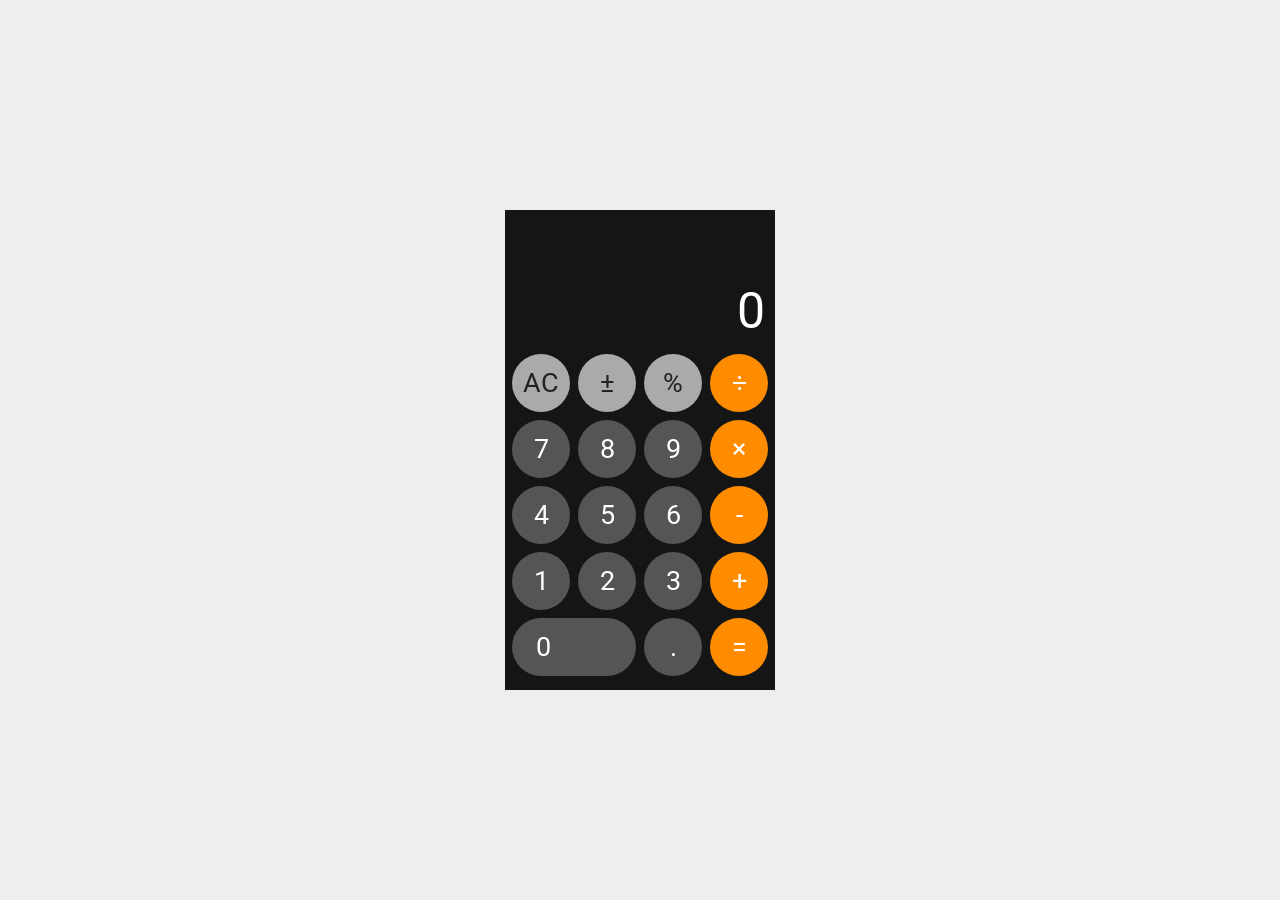
<file: index.html>
<!DOCTYPE html>
<html lang="zh-TW">

<head>
  <meta charset="UTF-8">
  <title>Calculator （IOS 11）</title>
  <meta name="viewport" content="width=device-width, initial-scale=1">
  
  <link rel='stylesheet' href='https://fonts.googleapis.com/css?family=Roboto:300'>
  <link rel="stylesheet" href="css/style.css">

  <!-- Global site tag (gtag.js) - Google Analytics -->
  <script async src="js/g.js"></script>
  <script>
    window.dataLayer = window.dataLayer || [];
    function gtag(){dataLayer.push(arguments);}
    gtag('js', new Date());
    gtag('config', 'UA-130590667-1');
  </script>
  
</head>

<body>
  
<div id="IphoneScreen">
  <div id="Calculator">
    <div class="ScreenTotal"></div>
    <ul>
      <li class="misc-btn AC">AC</li>
      <li class="misc-btn PlusMinus">±</li>
      <li class="misc-btn Percentage">%</li>
      <li class="Operator-btn">÷</li>
    </ul>
    <ul>
      <li class="Number-btn">7</li>
      <li class="Number-btn">8</li>
      <li class="Number-btn">9</li>
      <li class="Operator-btn">×</li>
    </ul>
    <ul>
      <li class="Number-btn">4</li>
      <li class="Number-btn">5</li>
      <li class="Number-btn">6</li>
      <li class="Operator-btn">-</li>
    </ul>
    <ul>
      <li class="Number-btn">1</li>
      <li class="Number-btn">2</li>
      <li class="Number-btn">3</li>
      <li class="Operator-btn Add">+</li>
    </ul>
    <ul>
      <li class="Number-btn zero">0</li>
      <li class="Number-btn">.</li>
      <li class="equal">=</li>
    </ul>
  </div>
</div>
  
  <script src='https://cdnjs.cloudflare.com/ajax/libs/jquery/3.3.1/jquery.min.js'></script>
  <script  src="js/index.js"></script>

</body>

</html>
</file>
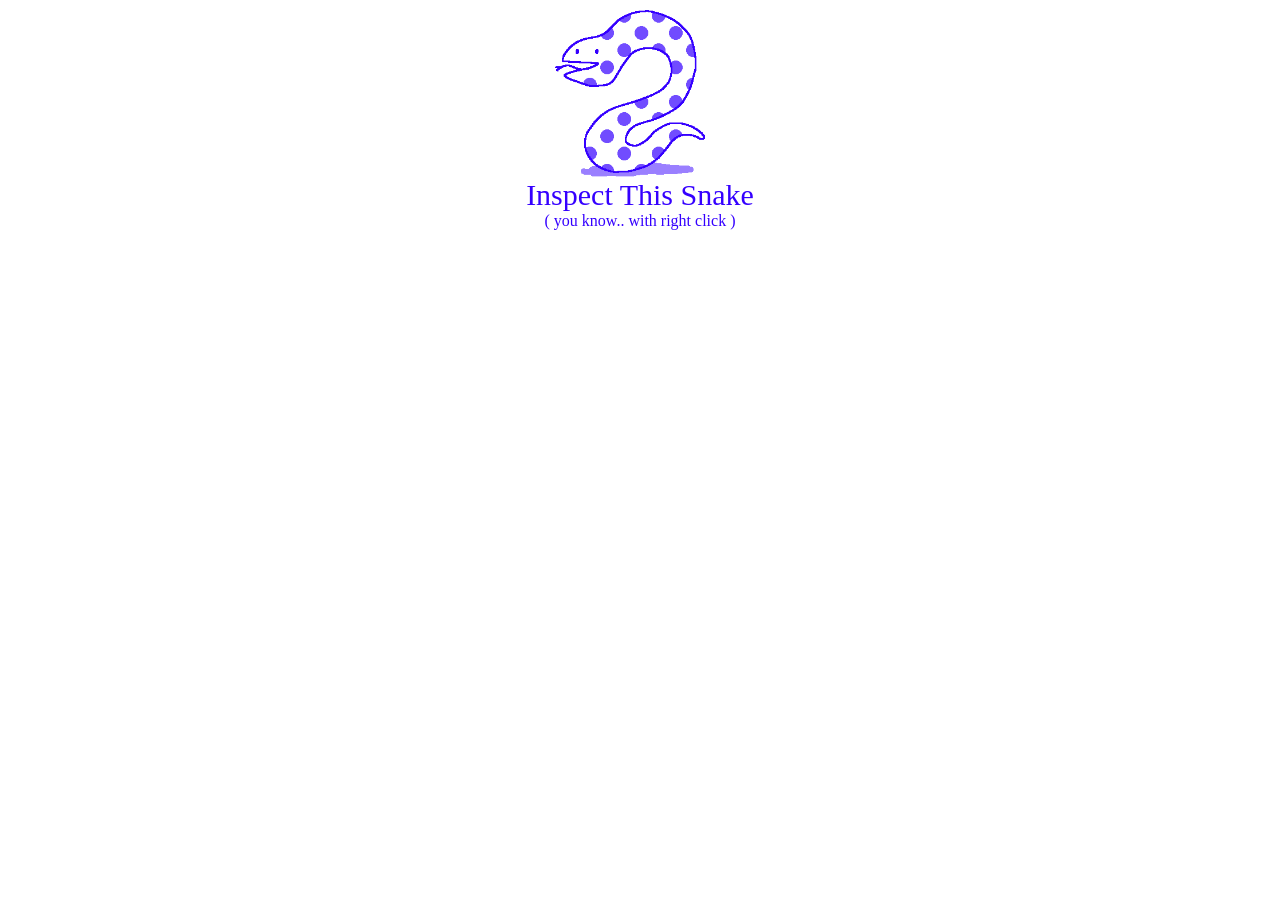
<file: snake/snake.html>
<html>
    <head>
        <meta charset="utf-8">
        <title>Inspect This Snake</title>
        
        <style>
            body {
                color: #3500ff;
                text-align: center;
                overflow: hidden;
                margin: 0px;
                margin-top: 8px;
                font-size: 16px;
            }
            h1 {
                font-size: 30px;
                font-weight: normal;
                margin: 0;
                padding: 0;
            }
            h2 {
                font-size: 16px;
                font-weight: normal;
                margin: 0;
                padding: 0;
            }
            div:first-of-type {
                display: inline-block;
                margin-left: -20px;
                width: 150px;
                height: 170px;
                background-image: url('snake.gif');
                background-position: center;
                background-repeat: no-repeat;
                background-size: 150px;
            }
            a {
                color: #3500ff;
            }
            #twitter-button {
                display: inline-block;
                position: absolute;
                bottom: 6;
                left: 6;
            }
        </style>
        <script>
            const gameWidth = 15;
            const gameHeight = 13;
            const introAttributeNames = 'clicksnake'.split('');
            const gameAttributeNames = 'playsnakegame'.split('');

            let firstElement;
            const divs = [];
            let mode = 'intro';
            let snake = [];
            let map = {};
            let direction;
            let newDirection;
            let score;
            let highScore = 0;

            let lastMove = Date.now();
            let gameOverTime;
            let flipFlop = 0;

            function wait(milliseconds) {
                return new Promise((resolve, reject) => {
                    setTimeout(resolve, milliseconds);
                });
            }

            function calculateDistance(xa, ya, xb, yb) {
                let a = xa - xb;
                let b = ya - yb;

                return Math.sqrt(a*a + b*b);
            }

            async function startGame() {
                mode = 'setup';
                const midY = Math.floor(gameHeight / 2);
                snake = [];
                direction = 0;
                newDirection = null;
                score = 0;

                try {
                    let newHighScore = parseInt(localStorage.getItem('snake-high-score')) || 0;
                    if (newHighScore > highScore) {
                        highScore = newHighScore;
                    }
                }
                catch (error) {
                }

                do {
                    let div = divs.pop();
                    await wait(50);
                    div.parentElement.removeChild(div);
                }
                while (divs.length > 1);

                divs[0].removeAttribute(introAttributeNames[0]);
                mode = 'game';

                while (divs.length < gameHeight+1) {
                    await wait(50);
                    div = document.createElement('div');
                    document.body.insertBefore(div, firstElement);
                    divs.push(div);
                }

                for (let x = 0; x < gameWidth; x ++) {
                    for (let y = 0; y < gameHeight; y ++) {
                        map[x+','+y] = 0;
                    }
                }

                for (let i = 0; i < 4; i ++) {
                    map[i+','+midY] = 1;
                    snake.unshift({x: i, y: midY});
                }

                addApple();
            }

            function addApple() {
                let x;
                let y;

                do {
                    x = Math.floor(Math.random() * gameWidth);
                    y = Math.floor(Math.random() * gameHeight);
                }
                while (map[x+','+y] != 0);

                map[x+','+y] = 2;
            }

            function gameMove() {
                const head = snake[0];
                if (!head) {
                    return;
                }

                const newHead = {x: head.x, y: head.y};

                if (newDirection != null) {
                    if (newDirection == 0 && direction != 2) {
                        direction = 0;
                    }
                    else if (newDirection == 1 && direction != 3) {
                        direction = 1;
                    }
                    else if (newDirection == 2 && direction != 0) {
                        direction = 2;
                    }
                    else if (newDirection == 3 && direction != 1) {
                        direction = 3;
                    }

                    newDirection = null;
                }

                if (direction == 0) { // right
                    newHead.x ++;
                }
                else if (direction == 1) { // down
                    newHead.y ++;
                }
                else if (direction == 2) { // left
                    newHead.x --;
                }
                else if (direction == 3) { // up
                    newHead.y --;
                }

                if (newHead.x < 0) {
                    newHead.x = gameWidth - 1;
                }
                else if (newHead.x > gameWidth - 1) {
                    newHead.x = 0;
                }
                if (newHead.y < 0) {
                    newHead.y = gameHeight - 1;
                }
                else if (newHead.y > gameHeight - 1) {
                    newHead.y = 0;
                }

                const oldTile = map[newHead.x+','+newHead.y];

                snake.unshift(newHead);
                map[newHead.x+','+newHead.y] = 1;

                if (oldTile == 2) {
                    score ++;
                    if (score > highScore) {
                        highScore = score;
                        try {
                            localStorage.setItem('snake-high-score', highScore);
                        }
                        catch (error) {
                        }
                    }
                    addApple();
                }
                else if (oldTile == 1) {
                    gameOverTime = Date.now();
                    mode = 'gameover';
                }
                else {
                    const oldTail = snake.pop();
                    map[oldTail.x+','+oldTail.y] = 0;
                }
            }

            function renderGame() {
                divs.forEach((div, y) => {
                    if (y == 0) {
                        div.setAttribute('score', score);
                        div.setAttribute('high-score', highScore);
                        return;
                    }
                    y -= 1;

                    let line = '';

                    for (let x = 0; x < gameWidth; x ++) {
                        const tile = map[x+','+y];

                        if (tile == 1) {
                            line += '🐍';
                        }
                        else if (tile == 2) {
                            line += '🍎';
                        }
                        else if (tile == 3) {
                            line += '💥';
                        }
                        else {
                            line += '⬜';
                        }
                    }

                    if (flipFlop) {
                        line += ' ';
                    }
                    else {
                        line += '⠀';
                    }

                    div.setAttribute(gameAttributeNames[y], line);
                });

                flipFlop = !flipFlop;
            }

            function renderGameover() {
                const n = Math.floor((Date.now() - gameOverTime) / 100);

                if (n < snake.length) {
                    const a = Math.floor(Date.now()/50) % 2;

                    if (a) {
                        const segment = snake[n];
                        map[segment.x+','+segment.y] = 3;

                        renderGame();
                    }
                }
                else {
                    const b = Math.floor(Date.now()/1000) % 2;

                    if (b) {
                        const midY = Math.floor(gameHeight / 2);

                        for (let y = 0; y < gameHeight; y ++) {
                            let div = divs[y+1];
                            div.setAttribute(gameAttributeNames[y], ' GAME OVER GAME OVER GAME OVER ');
                        }
                    }
                    else {
                        renderGame();
                    }
                }
            }

            function renderIntro() {
                let i = Math.floor(Math.sin(Date.now()/700) * (divs.length/2) + (divs.length/2));

                divs.forEach((div, y) => {
                    if (y == i) {
                        div.setAttribute(introAttributeNames[y], ' . OKAY now CLICK the SNAKE! . ');
                    }
                    else {
                        div.setAttribute(introAttributeNames[y], ' . . . . . . . . . . . . . . . ');
                    }
                });
            }

            function loop() {
                setTimeout(loop, 1000/30);

                if (mode == 'intro') {
                    renderIntro();
                }
                else if (mode == 'game') {
                    const now = Date.now();
                    if (now - lastMove > 100) {
                        lastMove = now;
                        gameMove();
                    }

                    renderGame();
                }
                else if (mode == 'gameover') {
                    renderGameover();
                }
            }

            function keydown(event) {
                const key = event.which;

                if (key == 39) { // right
                    newDirection = 0;
                }
                else if (key == 40) { // down
                    newDirection = 1;
                }
                else if (key == 37) { // left
                    newDirection = 2;
                }
                else if (key == 38) { // up
                    newDirection = 3;
                }
            }

            window.addEventListener('load', () => {
                firstElement = document.body.firstChild;

                for (let i = 0; i < 10; i ++) {
                    const div = document.createElement('div');
                    document.body.insertBefore(div, firstElement);
                    divs.push(div);
                }

                window.addEventListener('keydown', keydown);

                const snakeElement = divs[0];
                window.addEventListener('blur', () => {
                    document.getElementsByTagName('style')[0].innerHTML += 'div:first-of-type {cursor: pointer;}';
                    snakeElement.addEventListener('click', startGame);
                });

                loop();
            });
        </script>
        <script>
            var _gaq = _gaq || [];

            _gaq.push(['_setAccount', 'UA-32796478-1']);
            _gaq.push(['_trackPageview']);

            (function() {
                var ga = document.createElement('script'); ga.type = 'text/javascript'; ga.async = true;
                ga.src = ('https:' == document.location.protocol ? 'https://ssl' : 'http://www') + '.google-analytics.com/ga.js';
                var s = document.getElementsByTagName('script')[0]; s.parentNode.insertBefore(ga, s);
            })();
        </script>
    </head>
    <body>
        <!---->
        <!---->
        <!---->
        <!---->
        <!---->
        <h1>Inspect This Snake</h1>
        <h2>( you know.. with right click )</h2>
        
        
    </body>
</html>
</file>
<file: css/style.css>
* {
  font-family: "Roboto", sans-serif;
  box-sizing: border-box;
}

::selection {
  background-color: #ffa000;
}

body {
  background-color: #eee;
}

#IphoneScreen {
  position: absolute;
  top: 50%;
  left: 50%;
  transform: translate(-50%, -50%);
  width: 270px;
  height: 480px;
  background-color: #151515;
}

#Calculator {
  position: absolute;
  bottom: 10px;
  width: 100%;
  overflow: hidden;
}

.ScreenTotal {
  display: flex;
  justify-content: flex-end;
  align-items: flex-end;
  width: 100%;
  height: 87px;
  color: #fff;
  font-size: 3.15rem;
  padding: 10px;
}

ul {
  display: flex;
  justify-content: center;
  align-items: center;
  margin: 0;
  padding: 0;
}
ul li {
  list-style: none;
  font-size: 1.7rem;
  user-select: none;
  margin: 4px;
  cursor: pointer;
}

.Number-btn, .misc-btn, .Operator-btn, .equal {
  display: flex;
  justify-content: center;
  align-items: center;
  width: 58px;
  height: 58px;
  border-radius: 58px;
  background-color: #555;
  color: #fff;
  transition: 0.1s;
}
.Number-btn:hover, .misc-btn:hover, .Operator-btn:hover, .equal:hover {
  background-color: #888;
}

.misc-btn {
  background-color: #aaa;
  color: #222;
}
.misc-btn:hover {
  background-color: #ccc;
}

.Operator-btn, .equal {
  background-color: darkorange;
}
.Operator-btn:hover, .equal:hover {
  background-color: #eac483;
}

.zero {
  display: block;
  padding-top: 13px;
  padding-left: 24px;
  width: 124px;
}

.click {
  background-color: #fff;
  color: darkorange;
  font-weight: 900;
}
</file>
